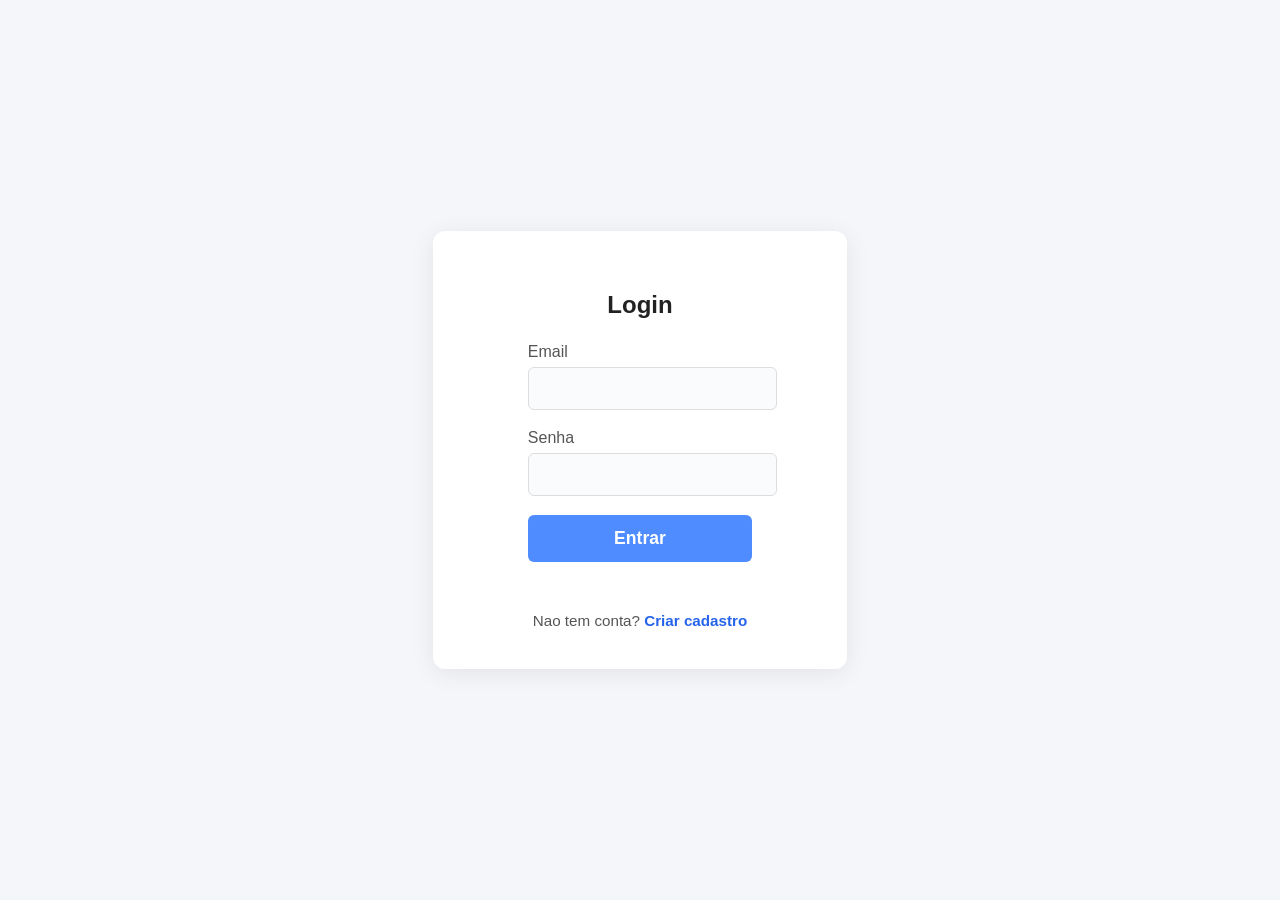
<file: frontend/index.html>
<!DOCTYPE html>
<html lang="pt-br">
<head>
    <meta charset="UTF-8">
    <meta name="viewport" content="width=device-width, initial-scale=1.0">
    <title>Gerenciador de Calorias</title>
    <meta http-equiv="refresh" content="0; url=login.html" />
</head>
<body>
    <p>Redirecionando para a tela de login...</p>
</body>
</html>
</file>
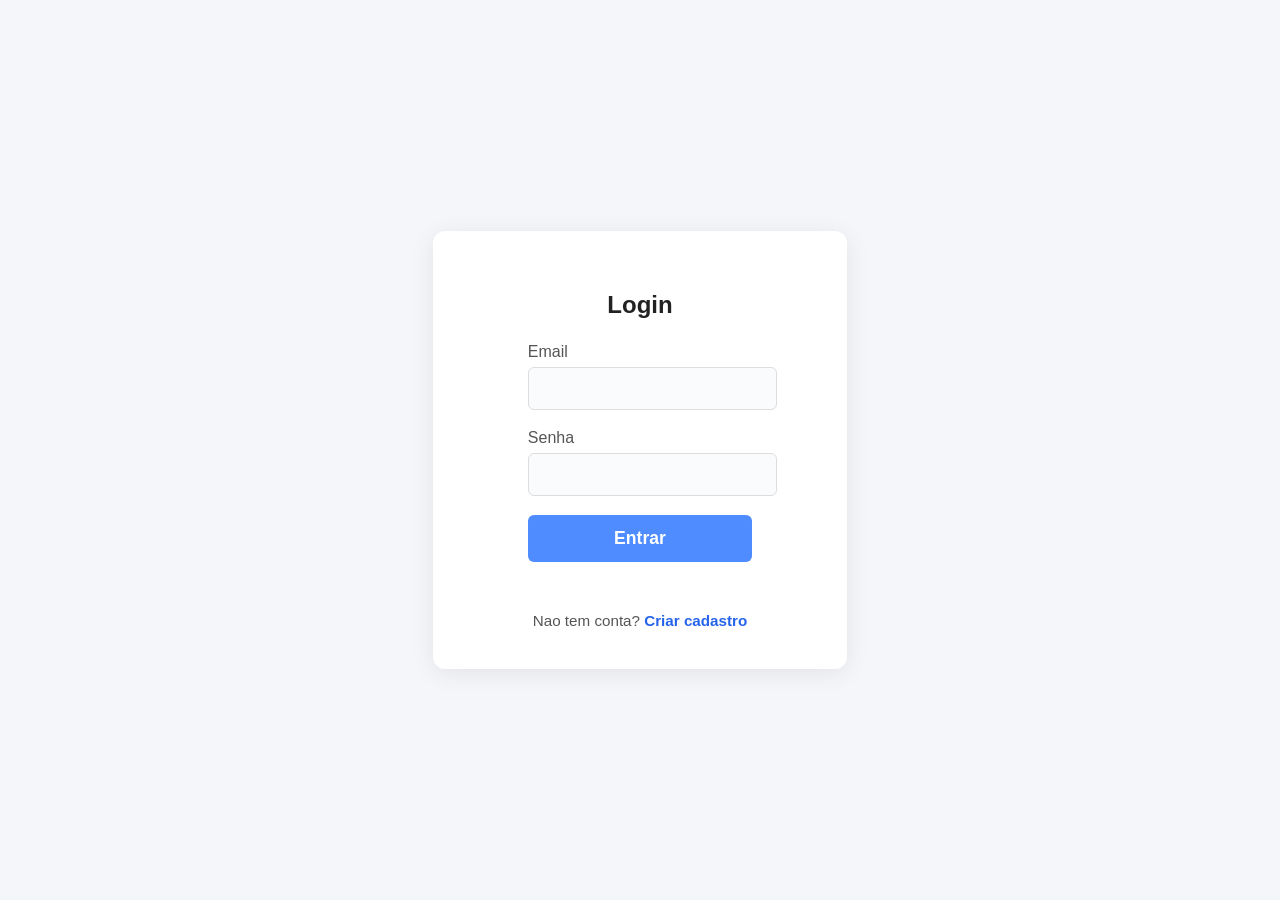
<file: frontend/alimentos.html>
<!DOCTYPE html>
<html lang="pt-br">
<head>
    <meta charset="UTF-8">
    <meta name="viewport" content="width=device-width, initial-scale=1.0">
    <title>Cadastro de Alimentos - Gerenciador de Calorias</title>
    <link rel="stylesheet" href="alimentos.css">
</head>
<body>
    <div class="alimentos-container">
        <div class="header">
            <h1>Cadastrar Alimentos</h1>
            <p class="subtitle">Adicione um ou mais alimentos à sua refeição</p>
        </div>

        <form id="alimentos-form">
            <div id="alimentos-lista">
                <div class="alimento-item" id="alimento-0">
                    <div class="item-number">1</div>
                    <div class="input-group">
                        <label for="alimento-nome-0">Nome do Alimento</label>
                        <input 
                            type="text" 
                            id="alimento-nome-0" 
                            name="alimento-nome" 
                            class="alimento-nome" 
                            placeholder="Ex: Arroz integral" 
                            required
                        >
                    </div>
                    <div class="input-group">
                        <label for="alimento-quantidade-0">Quantidade</label>
                        <input 
                            type="text" 
                            id="alimento-quantidade-0" 
                            name="alimento-quantidade" 
                            class="alimento-quantidade" 
                            placeholder="Ex: 150g, 1 copo" 
                            required
                        >
                    </div>
                    <button type="button" class="btn-remover" aria-label="Remover alimento">×</button>
                </div>
            </div>

            <button type="button" id="btn-adicionar" class="btn-adicionar">+ Adicionar outro alimento</button>

            <div class="form-actions">
                <button type="submit" class="btn-submit">Salvar Refeição</button>
                <button type="button" class="btn-cancel" onclick="history.back()">Cancelar</button>
            </div>
        </form>

        <div id="alimentos-message" class="alimentos-message"></div>
    </div>

    <script src="alimentos.js"></script>
</body>
</html>
</file>
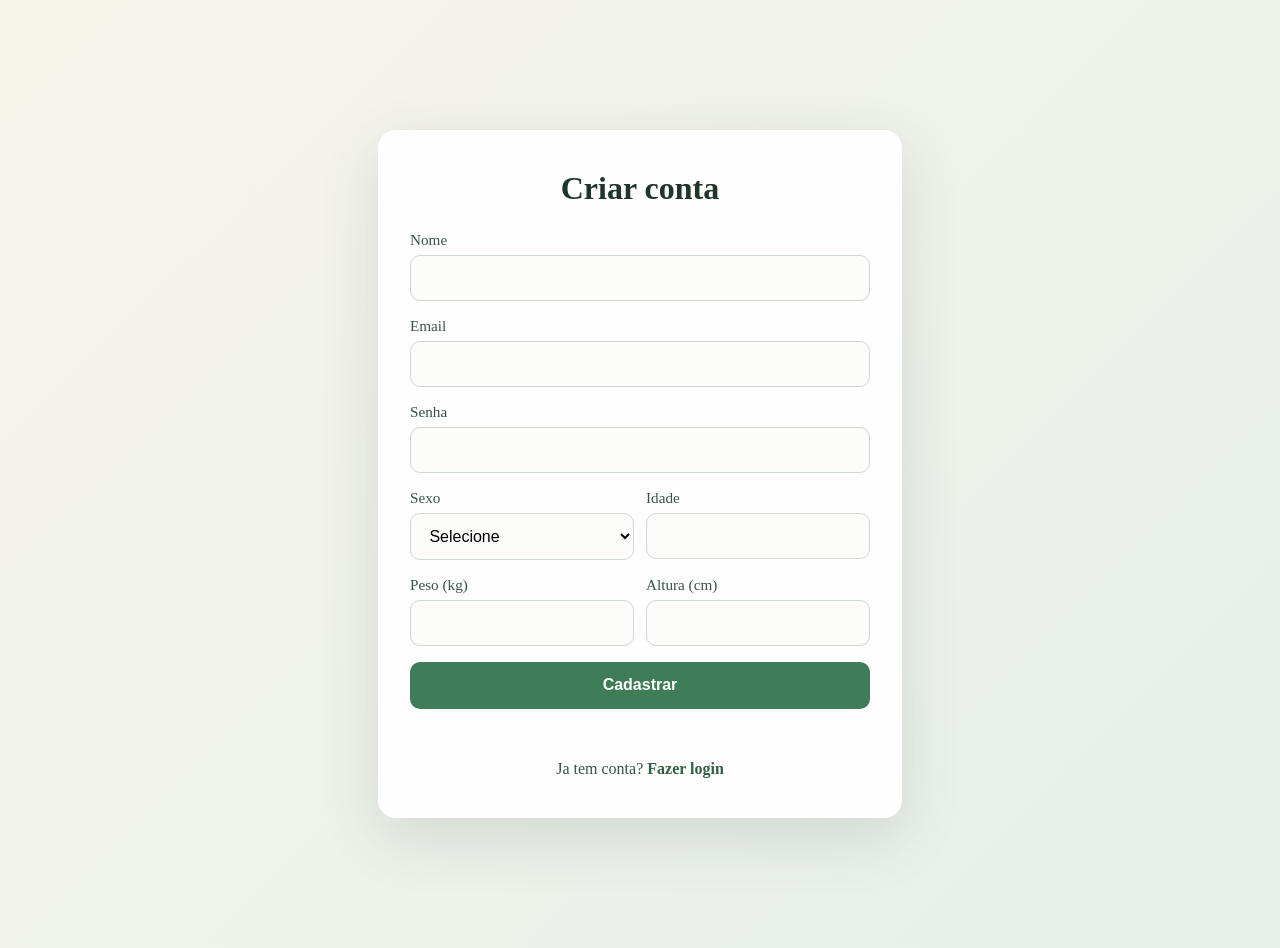
<file: frontend/cadastro.html>
<!DOCTYPE html>
<html lang="pt-br">
<head>
    <meta charset="UTF-8">
    <meta name="viewport" content="width=device-width, initial-scale=1.0">
    <title>Cadastro - Gerenciador de Calorias</title>
    <link rel="stylesheet" href="cadastro.css">
</head>
<body>
    <div class="register-container">
        <h2>Criar conta</h2>
        <form id="cadastro-form">
            <div class="input-group">
                <label for="nome">Nome</label>
                <input type="text" id="nome" name="nome" required>
            </div>
            <div class="input-group">
                <label for="email">Email</label>
                <input type="email" id="email" name="email" required>
            </div>
            <div class="input-group">
                <label for="senha">Senha</label>
                <input type="password" id="senha" name="senha" required>
            </div>
            <div class="input-row">
                <div class="input-group">
                    <label for="sexo">Sexo</label>
                    <select id="sexo" name="sexo" required>
                        <option value="">Selecione</option>
                        <option value="masculino">Masculino</option>
                        <option value="feminino">Feminino</option>
                        <option value="outro">Outro</option>
                    </select>
                </div>
                <div class="input-group">
                    <label for="idade">Idade</label>
                    <input type="number" id="idade" name="idade" min="1" required>
                </div>
            </div>
            <div class="input-row">
                <div class="input-group">
                    <label for="peso">Peso (kg)</label>
                    <input type="number" id="peso" name="peso" min="1" step="0.1" required>
                </div>
                <div class="input-group">
                    <label for="altura">Altura (cm)</label>
                    <input type="number" id="altura" name="altura" min="50" max="250" required>
                </div>
            </div>
            <button type="submit">Cadastrar</button>
        </form>
        <div id="cadastro-message"></div>
        <p class="form-link">Ja tem conta? <a href="login.html">Fazer login</a></p>
    </div>
    <script src="cadastro.js"></script>
</body>
</html>
</file>
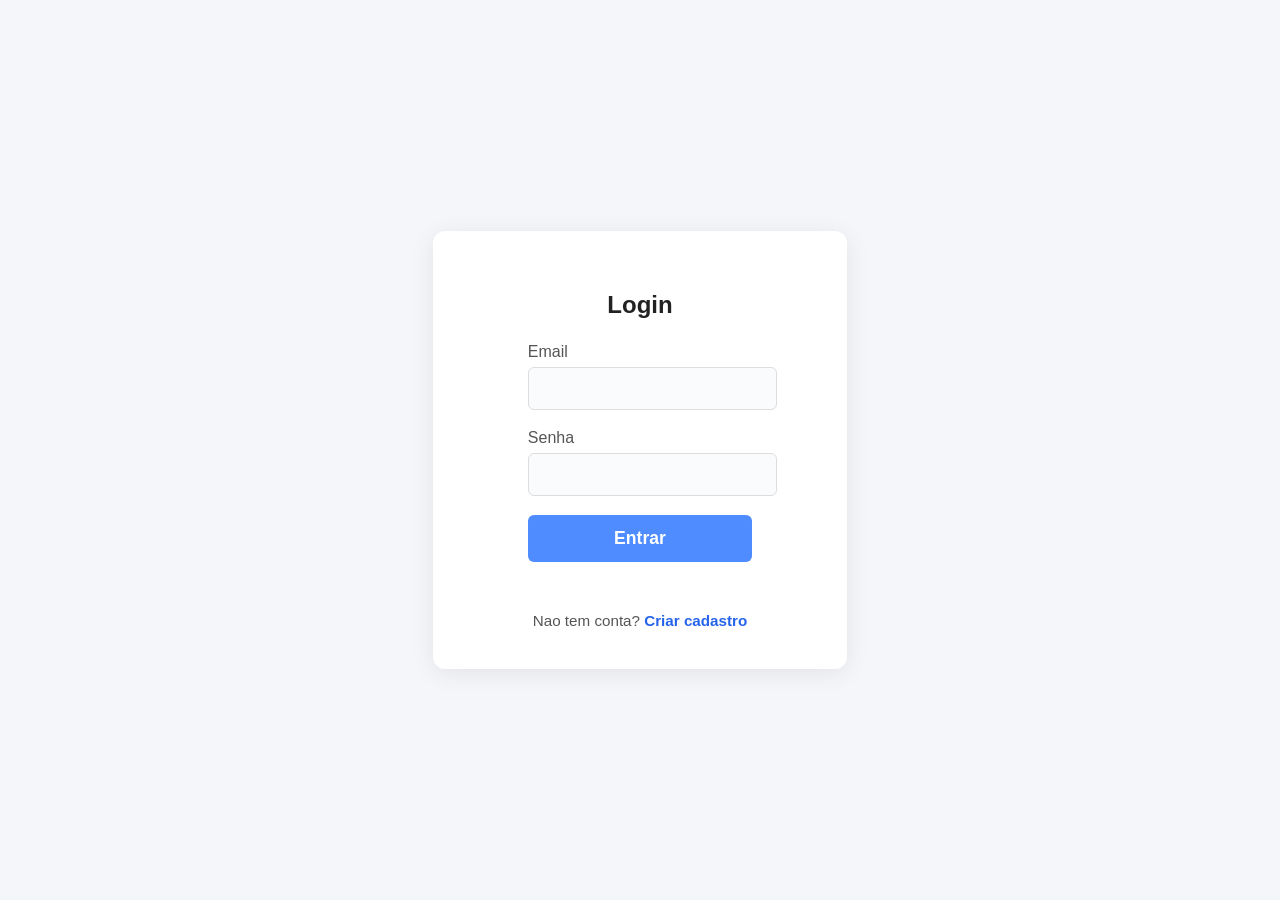
<file: frontend/historico.html>
<!DOCTYPE html>
<html lang="pt-br">
<head>
    <meta charset="UTF-8">
    <meta name="viewport" content="width=device-width, initial-scale=1.0">
    <title>Histórico de Refeições - Gerenciador de Calorias</title>
    <meta name="description" content="Acompanhe o seu histórico de refeições detalhado, filtre por datas e mantenha sua rotina alimentar inteligente sob controle.">
    <link rel="preconnect" href="https://fonts.googleapis.com">
    <link rel="preconnect" href="https://fonts.gstatic.com" crossorigin>
    <link href="https://fonts.googleapis.com/css2?family=Manrope:wght@500;700;800&family=Fraunces:opsz,wght@9..144,700&display=swap" rel="stylesheet">
    <link rel="stylesheet" href="refeicoes.css">
    <link rel="stylesheet" href="historico.css">
</head>
<body>
    <div class="glow glow-left" aria-hidden="true"></div>
    <div class="glow glow-right" aria-hidden="true"></div>

    <main class="screen">
        <section class="hero-card reveal">
            <p class="eyebrow">Acompanhamento contínuo</p>
            <h1 id="welcome-title">Histórico de Refeições</h1>
            <p class="subtitle">Consulte suas refeições anteriores e acompanhe seu progresso.</p>

            <button id="back-button" type="button" class="btn-cancel" onclick="window.location.href='/refeicoes.html'">Voltar para Hoje</button>
            <p id="action-feedback" class="action-feedback" aria-live="polite"></p>
        </section>

        <section class="filter-section reveal">
            <h2>Filtro por Período</h2>
            <form id="filter-form" class="filter-form">
                <div class="date-inputs">
                    <div class="input-group">
                        <label for="data-inicio">Data Inicial</label>
                        <input type="date" id="data-inicio" name="data-inicio" required>
                    </div>
                    <div class="input-group">
                        <label for="data-fim">Data Final</label>
                        <input type="date" id="data-fim" name="data-fim" required>
                    </div>
                </div>
                <button type="submit" id="filter-button" class="filter-btn">Filtrar Histórico</button>
                <button type="button" id="clear-filter-button" class="btn-cancel">Semana Atual</button>
            </form>
        </section>

        <section class="meals-section reveal">
            <h2 id="period-title">Semana Atual</h2>

            <div id="historico-container" class="meals-container historico-container">
                <p id="loading-message" class="loading-message">Carregando histórico...</p>
            </div>
        </section>

    </main>

    <script src="historico.js"></script>
</body>
</html>
</file>
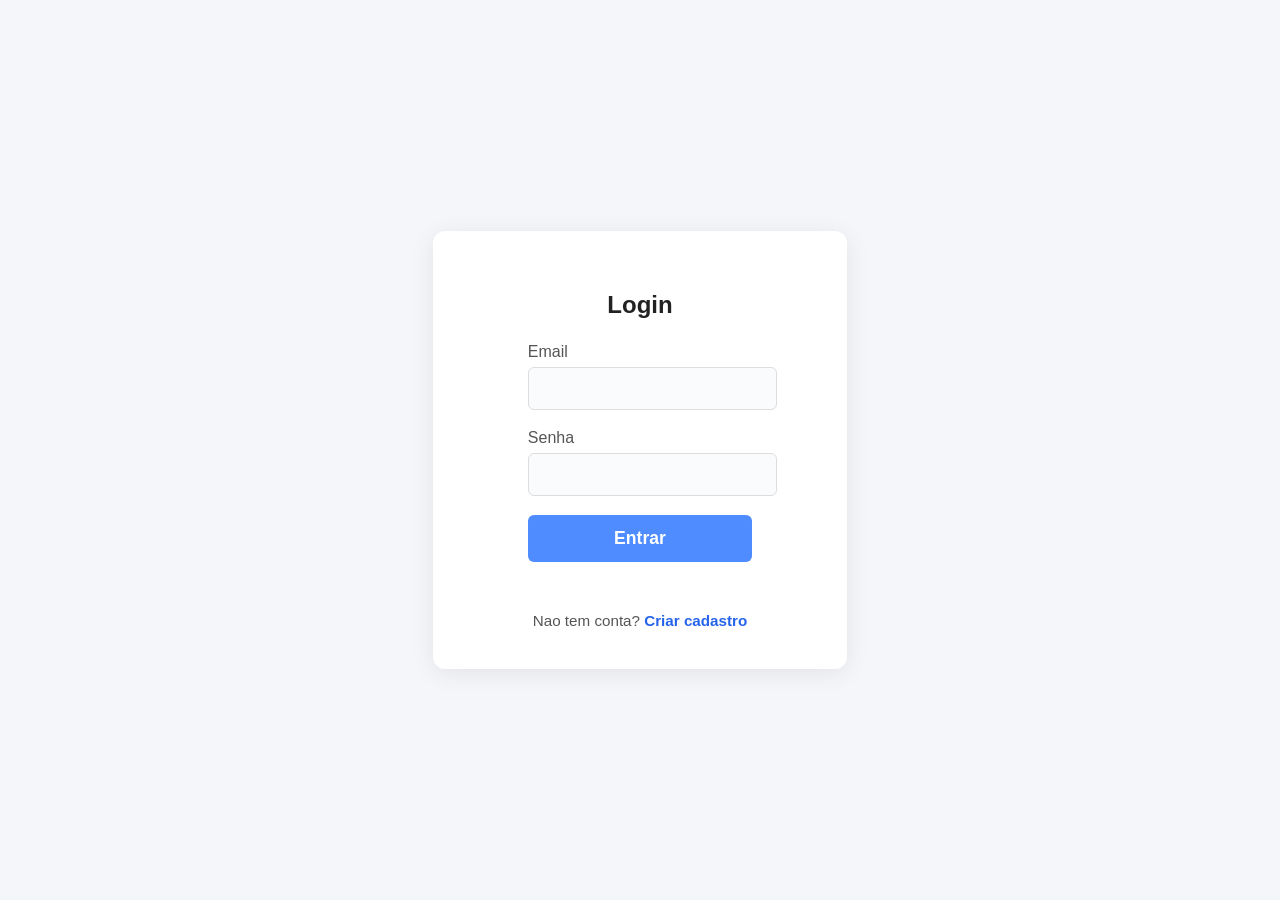
<file: frontend/login.html>
<!DOCTYPE html>
<html lang="pt-br">
<head>
    <meta charset="UTF-8">
    <meta name="viewport" content="width=device-width, initial-scale=1.0">
    <title>Login - Gerenciador de Calorias</title>
    <link rel="stylesheet" href="login.css">
</head>
<body>
    <div class="login-container">
        <h2>Login</h2>
        <form id="login-form">
            <div class="input-group">
                <label for="email">Email</label>
                <input type="email" id="email" name="email" required>
            </div>
            <div class="input-group">
                <label for="senha">Senha</label>
                <input type="password" id="senha" name="senha" required>
            </div>
            <button type="submit">Entrar</button>
        </form>
        <div id="login-message"></div>
        <p class="form-link">Nao tem conta? <a href="cadastro.html">Criar cadastro</a></p>
    </div>
    <script src="login.js"></script>
</body>
</html>
</file>
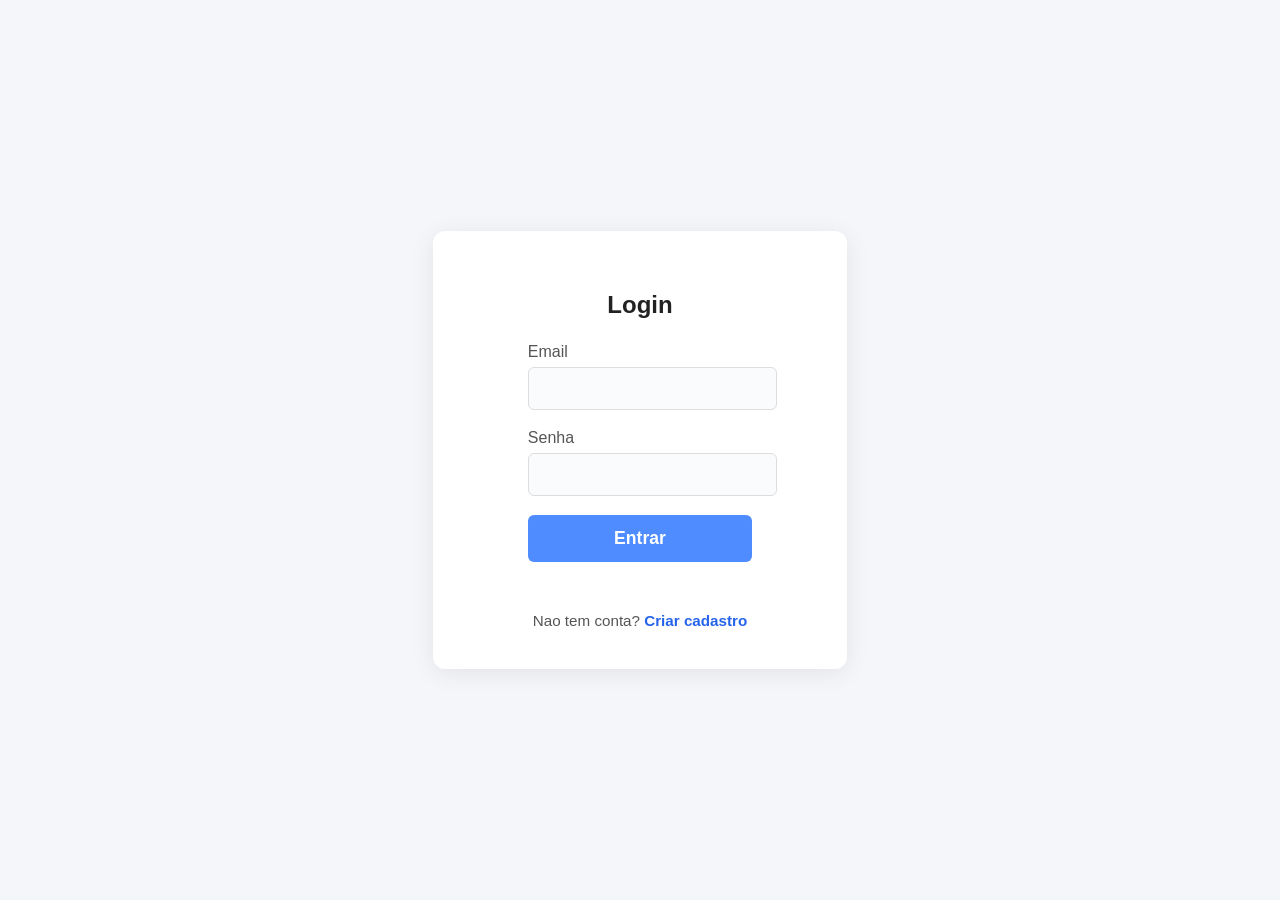
<file: frontend/refeicoes.html>
<!DOCTYPE html>
<html lang="pt-br">
<head>
    <meta charset="UTF-8">
    <meta name="viewport" content="width=device-width, initial-scale=1.0">
    <title>Refeicoes - Gerenciador de Calorias</title>
    <link rel="preconnect" href="https://fonts.googleapis.com">
    <link rel="preconnect" href="https://fonts.gstatic.com" crossorigin>
    <link href="https://fonts.googleapis.com/css2?family=Manrope:wght@500;700;800&family=Fraunces:opsz,wght@9..144,700&display=swap" rel="stylesheet">
    <link rel="stylesheet" href="refeicoes.css">
</head>
<body>
    <div class="glow glow-left" aria-hidden="true"></div>
    <div class="glow glow-right" aria-hidden="true"></div>

    <main class="screen">
        <section class="hero-card reveal">
            <p class="eyebrow">Rotina alimentar inteligente</p>
            <h1 id="welcome-title">Bem vindo!</h1>
            <p class="subtitle">Cadastre uma nova refeicao.</p>

            <button id="new-meal-button" type="button">Cadastrar uma refeicao</button>
            <button id="history-button" type="button" class="goal-btn" onclick="window.location.href='/historico.html'">Ver Histórico</button>
            <button id="weekly-metrics-button" type="button" class="goal-btn" onclick="window.location.href='/semanal.html'">Métricas Semanais</button>
            <button id="goal-button" type="button" class="goal-btn">Definir Meta</button>
            <p id="action-feedback" class="action-feedback" aria-live="polite"></p>
            <button id="logout-button" type="button" class="logout-btn">Log-out</button>
        </section>

        <!-- Dashboard de Meta (visível apenas quando há meta definida) -->
        <section id="goal-section" class="goal-section reveal hidden">
            <div class="goal-header">
                <h2 id="goal-title">🎯 Sua Meta Diária</h2>
                <button id="change-goal-btn" type="button" class="change-goal-btn">Alterar</button>
            </div>
            <div id="goal-dashboard" class="dashboard goal-dashboard">
                <div class="dashboard-card goal-card">
                    <div class="dashboard-label">Meta Calorias</div>
                    <div id="meta-calorias" class="dashboard-value">0</div>
                    <div class="dashboard-unit">kcal</div>
                </div>
                <div class="dashboard-card goal-card">
                    <div class="dashboard-label">Meta Proteina</div>
                    <div id="meta-proteina" class="dashboard-value">0</div>
                    <div class="dashboard-unit">g</div>
                </div>
                <div class="dashboard-card goal-card">
                    <div class="dashboard-label">Meta Carboidrato</div>
                    <div id="meta-carbo" class="dashboard-value">0</div>
                    <div class="dashboard-unit">g</div>
                </div>
                <div class="dashboard-card goal-card">
                    <div class="dashboard-label">Meta Gordura</div>
                    <div id="meta-gordura" class="dashboard-value">0</div>
                    <div class="dashboard-unit">g</div>
                </div>
        </section>

        <section class="meals-section reveal">
            <h2>Refeicoes do Dia</h2>
            
            <div id="dashboard" class="dashboard">
                <div class="dashboard-card">
                    <div class="dashboard-label">Total Calorias</div>
                    <div id="total-calorias" class="dashboard-value">0</div>
                    <div id="saldo-calorias" class="dashboard-saldo"></div>
                    <div class="dashboard-unit">kcal</div>
                </div>
                <div class="dashboard-card">
                    <div class="dashboard-label">Refeicoes</div>
                    <div id="total-refeicoes" class="dashboard-value">0</div>
                    <div class="dashboard-unit">regs</div>
                </div>
                <div class="dashboard-card">
                    <div class="dashboard-label">Proteina</div>
                    <div id="total-proteina" class="dashboard-value">0</div>
                    <div id="saldo-proteina" class="dashboard-saldo"></div>
                    <div class="dashboard-unit">g</div>
                </div>
                <div class="dashboard-card">
                    <div class="dashboard-label">Carboidrato</div>
                    <div id="total-carbo" class="dashboard-value">0</div>
                    <div id="saldo-carbo" class="dashboard-saldo"></div>
                    <div class="dashboard-unit">g</div>
                </div>
                <div class="dashboard-card">
                    <div class="dashboard-label">Gordura</div>
                    <div id="total-gordura" class="dashboard-value">0</div>
                    <div id="saldo-gordura" class="dashboard-saldo"></div>
                    <div class="dashboard-unit">g</div>
                </div>
            </div>
            
            <div id="meals-container" class="meals-container">
                <p id="loading-message" class="loading-message">Carregando refeicoes...</p>
            </div>
        </section>

    </main>

    <!-- Modal Confirmação de Exclusão -->
    <div id="delete-modal" class="modal hidden">
        <div class="modal-content">
            <h2>Excluir refeição</h2>
            <p>Você tem certeza que quer deletar essa refeição?</p>
            <div class="modal-actions">
                <button id="cancel-delete-btn" class="btn-cancel">Não</button>
                <button id="confirm-delete-btn" class="btn-danger">Sim</button>
            </div>
        </div>
    </div>

    <!-- Modal Confirmação de Logout -->
    <div id="logout-modal" class="modal hidden">
        <div class="modal-content modal-content-logout">
            <h2>Sair da conta</h2>
            <p>Você tem certeza que deseja sair?</p>
            <div class="modal-actions">
                <button id="cancel-logout-btn" class="btn-cancel">Não</button>
                <button id="confirm-logout-btn" class="btn-confirm-logout">Sim, sair</button>
            </div>
        </div>
    </div>

    <!-- Modal Seleção de Objetivo -->
    <div id="goal-modal" class="modal hidden">
        <div class="modal-content modal-content-goal">
            <h2>Escolha seu objetivo</h2>
            <p>Selecione uma meta com IA ou defina seus próprios valores.</p>
            <div class="goal-options">
                <button class="goal-option-btn" data-objetivo="emagrecer">
                    <span class="goal-icon">🔥</span>
                    <span class="goal-option-title">Emagrecer</span>
                    <span class="goal-option-desc">Déficit calórico saudável</span>
                </button>
                <button class="goal-option-btn" data-objetivo="ganhar_massa">
                    <span class="goal-icon">💪</span>
                    <span class="goal-option-title">Ganhar Massa</span>
                    <span class="goal-option-desc">Superávit controlado</span>
                </button>
                <button class="goal-option-btn" data-objetivo="manter_peso">
                    <span class="goal-icon">⚖️</span>
                    <span class="goal-option-title">Manter Peso</span>
                    <span class="goal-option-desc">Equilíbrio calórico</span>
                </button>
                <button id="custom-goal-btn" class="goal-option-btn" type="button">
                    <span class="goal-icon">✏️</span>
                    <span class="goal-option-title">Personalizado</span>
                    <span class="goal-option-desc">Defina seus valores</span>
                </button>
            </div>

            <!-- Formulário manual (escondido até clicar em Personalizado) -->
            <div id="custom-goal-form" class="custom-goal-form hidden">
                <div class="custom-inputs">
                    <div class="custom-input-group">
                        <label for="custom-calorias">Calorias (kcal)</label>
                        <input type="number" id="custom-calorias" placeholder="Ex: 2000" min="0" step="1">
                    </div>
                    <div class="custom-input-group">
                        <label for="custom-proteina">Proteína (g)</label>
                        <input type="number" id="custom-proteina" placeholder="Ex: 150" min="0" step="0.1">
                    </div>
                    <div class="custom-input-group">
                        <label for="custom-carbo">Carboidrato (g)</label>
                        <input type="number" id="custom-carbo" placeholder="Ex: 200" min="0" step="0.1">
                    </div>
                    <div class="custom-input-group">
                        <label for="custom-gordura">Gordura (g)</label>
                        <input type="number" id="custom-gordura" placeholder="Ex: 65" min="0" step="0.1">
                    </div>
                </div>
                <button id="save-custom-goal-btn" type="button" class="btn-confirm-logout" style="width: 100%; margin-top: 0.8rem;">Salvar Meta Personalizada</button>
            </div>

            <p id="goal-feedback" class="goal-feedback"></p>
            <button id="cancel-goal-btn" class="btn-cancel" style="margin-top: 0.5rem;">Cancelar</button>
        </div>
    </div>

    <script src="refeicoes.js"></script>
</body>
</html>
</file>
<file: frontend/alimentos.css>
* {
    margin: 0;
    padding: 0;
    box-sizing: border-box;
}

body {
    background: linear-gradient(135deg, #f7f4ea 0%, #e6f0ea 100%);
    font-family: Georgia, "Times New Roman", serif;
    min-height: 100vh;
    padding: 24px;
    display: flex;
    align-items: flex-start;
    justify-content: center;
}

.alimentos-container {
    background: rgba(255, 255, 255, 0.96);
    padding: 2.5rem 2rem;
    border-radius: 18px;
    box-shadow: 0 20px 60px rgba(52, 74, 61, 0.14);
    width: 100%;
    max-width: 600px;
    margin-top: 2rem;
}

.header {
    margin-bottom: 2rem;
    text-align: center;
}

.header h1 {
    color: #1f3529;
    font-size: 2rem;
    margin-bottom: 0.5rem;
}

.header .subtitle {
    color: #385444;
    font-size: 1rem;
}

#alimentos-lista {
    margin-bottom: 1.5rem;
    display: flex;
    flex-direction: column;
    gap: 1.2rem;
}

.alimento-item {
    display: grid;
    grid-template-columns: 30px 1fr 1fr 40px;
    gap: 0.8rem;
    align-items: flex-end;
    padding: 1.2rem;
    background: #f9faf8;
    border: 1px solid #e0e5e1;
    border-radius: 12px;
    transition: all 0.3s ease;
}

.alimento-item:hover {
    background: #f5f7f4;
    border-color: #c5d0c8;
    box-shadow: 0 4px 12px rgba(52, 74, 61, 0.08);
}

.alimento-item:focus-within {
    border-color: #7a9b82;
    background: white;
}

.item-number {
    display: flex;
    align-items: center;
    justify-content: center;
    width: 30px;
    height: 30px;
    background: #7a9b82;
    color: white;
    border-radius: 50%;
    font-weight: bold;
    font-size: 0.9rem;
}

.input-group {
    display: flex;
    flex-direction: column;
}

.input-group label {
    display: block;
    margin-bottom: 0.3rem;
    color: #385444;
    font-size: 0.9rem;
    font-weight: 500;
}

.input-group input {
    padding: 0.7rem 0.8rem;
    border: 1px solid #cfd8d2;
    border-radius: 8px;
    font-size: 0.95rem;
    font-family: "Segoe UI", Tahoma, Geneva, Verdana, sans-serif;
    background: white;
    transition: all 0.3s ease;
}

.input-group input:focus {
    outline: none;
    border-color: #7a9b82;
    background: #fff;
}

.input-group input::placeholder {
    color: #a5b5ac;
}

.btn-remover {
    width: 40px;
    height: 40px;
    padding: 0;
    background: #e8c6c6;
    border: 1px solid #d9a9a9;
    border-radius: 50%;
    font-size: 1.5rem;
    color: #8b4545;
    cursor: pointer;
    transition: all 0.3s ease;
    display: flex;
    align-items: center;
    justify-content: center;
}

.btn-remover:hover {
    background: #d9a9a9;
    color: #fff;
}

.btn-remover:active {
    transform: scale(0.95);
}

.btn-adicionar {
    width: 100%;
    padding: 0.9rem;
    background: #7a9b82;
    color: white;
    border: none;
    border-radius: 8px;
    font-size: 0.95rem;
    font-weight: 500;
    cursor: pointer;
    transition: all 0.3s ease;
    margin-bottom: 1.5rem;
}

.btn-adicionar:hover {
    background: #6a8b72;
    transform: translateY(-2px);
}

.btn-adicionar:active {
    transform: translateY(0);
}

.form-actions {
    display: flex;
    gap: 0.8rem;
    justify-content: center;
}

.btn-submit,
.btn-cancel {
    padding: 0.85rem 1.5rem;
    border: none;
    border-radius: 8px;
    font-size: 1rem;
    font-weight: 600;
    cursor: pointer;
    transition: all 0.3s ease;
    flex: 1;
}

.btn-submit {
    background: #7a9b82;
    color: white;
}

.btn-submit:hover {
    background: #6a8b72;
    transform: translateY(-2px);
    box-shadow: 0 8px 16px rgba(122, 155, 130, 0.3);
}

.btn-submit:active {
    transform: translateY(0);
}

.btn-cancel {
    background: #e0e5e1;
    color: #385444;
    border: 1px solid #cfd8d2;
}

.btn-cancel:hover {
    background: #d0d5d1;
    border-color: #b5c0b8;
}

.btn-cancel:active {
    transform: scale(0.98);
}

.alimentos-message {
    margin-top: 1.2rem;
    padding: 0.9rem;
    border-radius: 8px;
    text-align: center;
    min-height: 1.5rem;
    font-size: 0.95rem;
    display: none;
}

.alimentos-message.success {
    display: block;
    background: #d4edda;
    color: #155724;
    border: 1px solid #c3e6cb;
}

.alimentos-message.error {
    display: block;
    background: #f8d7da;
    color: #721c24;
    border: 1px solid #f5c6cb;
}

.alimentos-message.info {
    display: block;
    background: #d1ecf1;
    color: #0c5460;
    border: 1px solid #bee5eb;
}

/* Responsive */
@media (max-width: 600px) {
    .alimentos-container {
        padding: 1.5rem 1rem;
    }

    .header h1 {
        font-size: 1.5rem;
    }

    .alimento-item {
        grid-template-columns: 1fr;
        gap: 0.6rem;
    }

    .item-number {
        grid-column: 1;
        grid-row: 1;
        position: absolute;
        margin-left: -35px;
    }

    .alimento-item {
        grid-template-columns: 1fr 1fr;
    }

    .btn-remover {
        grid-column: 2;
        grid-row: 1 / 3;
    }

    .form-actions {
        flex-direction: column;
    }

    .btn-submit,
    .btn-cancel {
        width: 100%;
    }
}
</file>
<file: frontend/cadastro.css>
body {
    background: linear-gradient(135deg, #f7f4ea 0%, #e6f0ea 100%);
    font-family: Georgia, "Times New Roman", serif;
    margin: 0;
    padding: 24px;
    display: flex;
    align-items: center;
    justify-content: center;
    min-height: 100vh;
}

.register-container {
    background: rgba(255, 255, 255, 0.96);
    padding: 2.5rem 2rem;
    border-radius: 18px;
    box-shadow: 0 20px 60px rgba(52, 74, 61, 0.14);
    width: 100%;
    max-width: 460px;
}

.register-container h2 {
    margin: 0 0 1.5rem;
    color: #1f3529;
    font-size: 2rem;
    text-align: center;
}

.input-group {
    width: 100%;
    margin-bottom: 1rem;
}

.input-row {
    display: flex;
    gap: 12px;
}

.input-group label {
    display: block;
    margin-bottom: 0.4rem;
    color: #385444;
    font-size: 0.95rem;
}

.input-group input,
.input-group select {
    width: 100%;
    box-sizing: border-box;
    padding: 0.8rem 0.9rem;
    border: 1px solid #cfd8d2;
    border-radius: 10px;
    font-size: 1rem;
    background: #fcfdfb;
}

.input-group input:focus,
.input-group select:focus {
    border-color: #3f7d58;
    outline: none;
    box-shadow: 0 0 0 3px rgba(63, 125, 88, 0.15);
}

button[type="submit"] {
    width: 100%;
    padding: 0.9rem;
    background: #3f7d58;
    color: #fff;
    border: none;
    border-radius: 10px;
    font-size: 1rem;
    font-weight: 700;
    cursor: pointer;
}

button[type="submit"]:hover {
    background: #2f6044;
}

#cadastro-message {
    min-height: 1.2rem;
    margin-top: 1rem;
    text-align: center;
    color: #b23b3b;
}

.form-link {
    margin: 1rem 0 0;
    text-align: center;
    color: #385444;
}

.form-link a {
    color: #2f6044;
    font-weight: 700;
    text-decoration: none;
}

.form-link a:hover {
    text-decoration: underline;
}

@media (max-width: 520px) {
    body {
        padding: 16px;
    }

    .register-container {
        padding: 2rem 1.25rem;
    }

    .input-row {
        flex-direction: column;
        gap: 0;
    }
}
</file>
<file: frontend/refeicoes.css>
:root {
    --bg-top: #f7fbf5;
    --bg-bottom: #eaf4ee;
    --surface: rgba(255, 255, 255, 0.84);
    --surface-border: rgba(255, 255, 255, 0.65);
    --text-main: #173229;
    --text-muted: #4e685f;
    --cta: #0f766e;
    --cta-hover: #0a5a54;
    --focus: #f59e0b;
    --shadow-soft: 0 22px 44px rgba(15, 68, 57, 0.12);
}

* {
    box-sizing: border-box;
}

body {
    margin: 0;
    min-height: 100vh;
    padding: 1.4rem;
    position: relative;
    overflow-x: hidden;
    background: linear-gradient(155deg, var(--bg-top) 0%, var(--bg-bottom) 70%);
    font-family: 'Manrope', 'Segoe UI', sans-serif;
    color: var(--text-main);
}

.glow {
    position: fixed;
    width: 360px;
    height: 360px;
    border-radius: 999px;
    filter: blur(2px);
    z-index: 0;
    opacity: 0.45;
    pointer-events: none;
}

.glow-left {
    top: -80px;
    left: -120px;
    background: radial-gradient(circle, rgba(134, 239, 172, 0.45) 0%, rgba(134, 239, 172, 0) 70%);
}

.glow-right {
    right: -120px;
    bottom: -100px;
    background: radial-gradient(circle, rgba(245, 158, 11, 0.36) 0%, rgba(245, 158, 11, 0) 72%);
}

.screen {
    width: min(980px, 100%);
    margin: 0 auto;
    min-height: calc(100vh - 2.8rem);
    display: grid;
    align-content: center;
    gap: 1rem;
    position: relative;
    z-index: 1;
}

.hero-card {
    border-radius: 22px;
    padding: 1.8rem;
    background: var(--surface);
    border: 1px solid var(--surface-border);
    box-shadow: var(--shadow-soft);
    backdrop-filter: blur(6px);
}

.eyebrow {
    margin: 0 0 0.7rem;
    color: #2c695d;
    letter-spacing: 0.05em;
    text-transform: uppercase;
    font-weight: 700;
    font-size: 0.77rem;
}

.logout-btn {
    width: 100%;
    border: 1px solid var(--cta);
    border-radius: 12px;
    padding: 0.75rem 1.1rem;
    background: transparent;
    color: var(--cta);
    font-family: 'Manrope', 'Segoe UI', sans-serif;
    font-size: 0.95rem;
    font-weight: 700;
    letter-spacing: 0.01em;
    cursor: pointer;
    transition: transform 0.2s ease, box-shadow 0.2s ease, background 0.2s ease, color 0.2s ease;
    margin-top: 0.5rem;
}

.logout-btn:hover {
    transform: translateY(-1px);
    background: var(--cta);
    color: #fff;
    box-shadow: 0 10px 20px rgba(15, 118, 110, 0.25);
}

.logout-btn:focus-visible {
    outline: 3px solid var(--focus);
    outline-offset: 3px;
}

#welcome-title {
    margin: 0;
    font-family: 'Fraunces', 'Times New Roman', serif;
    font-size: clamp(1.95rem, 4.2vw, 2.6rem);
    line-height: 1.12;
}

.subtitle {
    margin: 0.65rem 0 1.35rem;
    color: var(--text-muted);
    font-size: clamp(1rem, 2.2vw, 1.12rem);
}

#new-meal-button {
    width: 100%;
    border: none;
    border-radius: 12px;
    padding: 0.95rem 1.1rem;
    background: linear-gradient(120deg, #0f766e 0%, #198876 100%);
    color: #fff;
    font-size: 1.02rem;
    font-weight: 800;
    letter-spacing: 0.01em;
    cursor: pointer;
    transition: transform 0.2s ease, box-shadow 0.2s ease, background 0.2s ease;
}

#new-meal-button:hover {
    transform: translateY(-1px);
    background: linear-gradient(120deg, var(--cta-hover) 0%, #0f766e 100%);
    box-shadow: 0 10px 20px rgba(15, 118, 110, 0.25);
}

#new-meal-button:focus-visible {
    outline: 3px solid var(--focus);
    outline-offset: 3px;
}

.action-feedback {
    margin: 0.85rem 0 0;
    min-height: 1.2rem;
    color: #2f6d62;
    font-size: 0.92rem;
    font-weight: 600;
}

.support-grid {
    display: grid;
    grid-template-columns: repeat(3, minmax(0, 1fr));
    gap: 0.8rem;
}

.support-card {
    border-radius: 16px;
    padding: 1rem;
    background: rgba(255, 255, 255, 0.72);
    border: 1px solid rgba(255, 255, 255, 0.8);
    box-shadow: 0 10px 20px rgba(32, 76, 65, 0.08);
}

.support-card h2 {
    margin: 0 0 0.45rem;
    font-size: 1rem;
    font-weight: 800;
}

.support-card p {
    margin: 0;
    color: var(--text-muted);
    font-size: 0.92rem;
    line-height: 1.45;
}

.reveal {
    opacity: 0;
    transform: translateY(16px);
    animation: reveal-up 0.65s ease forwards;
}

.delay-1 {
    animation-delay: 0.16s;
}

.delay-2 {
    animation-delay: 0.28s;
}

.delay-3 {
    animation-delay: 0.4s;
}

@keyframes reveal-up {
    to {
        opacity: 1;
        transform: translateY(0);
    }
}

/* Secao de Refeicoes */
.meals-section {
    border-radius: 22px;
    padding: 1.8rem;
    background: var(--surface);
    border: 1px solid var(--surface-border);
    box-shadow: var(--shadow-soft);
    backdrop-filter: blur(6px);
    margin-bottom: 1.5rem;
}

.meals-section h2 {
    margin: 0 0 1.2rem;
    font-family: 'Fraunces', 'Times New Roman', serif;
    font-size: 1.8rem;
    color: var(--text-main);
}

.meals-container {
    display: grid;
    grid-template-columns: repeat(auto-fit, minmax(300px, 1fr));
    gap: 1rem;
}

.meal-card {
    border-radius: 16px;
    padding: 1.2rem;
    background: linear-gradient(135deg, rgba(255, 255, 255, 0.9) 0%, rgba(240, 253, 250, 0.8) 100%);
    border: 1px solid rgba(15, 118, 110, 0.15);
    box-shadow: 0 8px 16px rgba(15, 118, 110, 0.08);
    transition: transform 0.3s ease, box-shadow 0.3s ease;
}

.meal-card:hover {
    transform: translateY(-4px);
    box-shadow: 0 12px 24px rgba(15, 118, 110, 0.15);
}

.meal-header {
    display: flex;
    justify-content: space-between;
    align-items: flex-start;
    margin-bottom: 1rem;
    padding-bottom: 0.8rem;
    border-bottom: 1px solid rgba(15, 118, 110, 0.1);
}

.meal-info {
    flex: 1;
}

.meal-type {
    margin: 0 0 0.3rem;
    font-size: 1.1rem;
    font-weight: 800;
    color: var(--text-main);
}

.meal-time {
    margin: 0;
    font-size: 0.9rem;
    color: var(--text-muted);
}

.meal-calories {
    font-size: 1.3rem;
    font-weight: 800;
    color: #f59e0b;
    text-align: right;
}

.meal-macros {
    display: flex;
    gap: 0.8rem;
    flex-wrap: wrap;
}

.macro {
    display: inline-flex;
    align-items: center;
    gap: 0.4rem;
    padding: 0.5rem 0.8rem;
    background: rgba(15, 118, 110, 0.08);
    border-radius: 8px;
    font-size: 0.85rem;
    font-weight: 600;
    color: var(--text-main);
}

.empty-state {
    text-align: center;
    padding: 2rem;
    color: var(--text-muted);
    font-size: 1rem;
}

.loading-message {
    text-align: center;
    padding: 1rem;
    color: var(--text-muted);
    font-size: 0.95rem;
}

/* Dashboard */
.dashboard {
    display: grid;
    grid-template-columns: repeat(auto-fit, minmax(140px, 1fr));
    gap: 1rem;
    margin-bottom: 1.5rem;
    padding: 1.2rem;
    background: linear-gradient(135deg, rgba(15, 118, 110, 0.05) 0%, rgba(245, 158, 11, 0.05) 100%);
    border-radius: 16px;
    border: 1px solid rgba(15, 118, 110, 0.1);
}

.dashboard-card {
    display: flex;
    flex-direction: column;
    align-items: center;
    justify-content: center;
    padding: 1rem;
    background: white;
    border-radius: 12px;
    border: 1px solid rgba(15, 118, 110, 0.12);
    box-shadow: 0 4px 12px rgba(15, 118, 110, 0.06);
    transition: transform 0.3s ease, box-shadow 0.3s ease;
}

.dashboard-card:hover {
    transform: translateY(-2px);
    box-shadow: 0 8px 16px rgba(15, 118, 110, 0.12);
}

.dashboard-label {
    font-size: 0.8rem;
    font-weight: 700;
    text-transform: uppercase;
    letter-spacing: 0.05em;
    color: var(--text-muted);
    margin-bottom: 0.4rem;
}

.dashboard-value {
    font-size: 1.8rem;
    font-weight: 800;
    color: var(--cta);
    line-height: 1;
    margin-bottom: 0.3rem;
}

.dashboard-unit {
    font-size: 0.75rem;
    font-weight: 600;
    color: var(--text-muted);
    text-transform: uppercase;
    letter-spacing: 0.03em;
}

@media (max-width: 820px) {
    .screen {
        min-height: auto;
        padding: 1.2rem 0;
    }

    .support-grid {
        grid-template-columns: 1fr;
    }

    .hero-card {
        padding: 1.4rem;
    }

    .meals-container {
        grid-template-columns: 1fr;
    }

    .meals-section {
        padding: 1.2rem;
    }

    .dashboard {
        grid-template-columns: repeat(auto-fit, minmax(100px, 1fr));
        gap: 0.8rem;
        padding: 1rem;
    }

    .dashboard-value {
        font-size: 1.4rem;
    }

    .dashboard-label {
        font-size: 0.75rem;
    }
}

/* Modal e Botão de Excluir */
.hidden {
    display: none !important;
}

.modal {
    position: fixed;
    top: 0;
    left: 0;
    width: 100vw;
    height: 100vh;
    background: rgba(15, 68, 57, 0.4);
    backdrop-filter: blur(8px);
    display: flex;
    align-items: center;
    justify-content: center;
    z-index: 1000;
    opacity: 1;
    transition: opacity 0.3s ease;
}

.modal-content {
    background: var(--surface);
    border-radius: 20px;
    padding: 2rem;
    width: min(90%, 400px);
    border: 1px solid var(--surface-border);
    box-shadow: 0 24px 48px rgba(15, 68, 57, 0.2);
    text-align: center;
    transform: translateY(0);
    animation: modal-up 0.4s cubic-bezier(0.175, 0.885, 0.32, 1.275);
}

@keyframes modal-up {
    0% {
        opacity: 0;
        transform: translateY(30px) scale(0.95);
    }

    100% {
        opacity: 1;
        transform: translateY(0) scale(1);
    }
}

.modal-content h2 {
    margin: 0 0 1rem;
    color: #b91c1c;
    font-size: 1.5rem;
    font-family: 'Fraunces', serif;
}

.modal-content p {
    color: var(--text-muted);
    margin-bottom: 1.8rem;
    font-size: 1.05rem;
}

.modal-actions {
    display: flex;
    gap: 1rem;
    justify-content: center;
}

.btn-cancel {
    padding: 0.8rem 1.5rem;
    border: 1px solid rgba(15, 118, 110, 0.2);
    background: transparent;
    border-radius: 10px;
    color: var(--text-main);
    font-weight: 700;
    cursor: pointer;
    transition: all 0.2s ease;
}

.btn-cancel:hover {
    background: rgba(15, 118, 110, 0.05);
}

.btn-danger {
    padding: 0.8rem 1.5rem;
    border: none;
    background: #ef4444;
    color: white;
    border-radius: 10px;
    font-weight: 700;
    cursor: pointer;
    box-shadow: 0 4px 12px rgba(239, 68, 68, 0.3);
    transition: all 0.2s ease;
}

.btn-danger:hover {
    background: #dc2626;
    transform: translateY(-2px);
    box-shadow: 0 6px 16px rgba(239, 68, 68, 0.4);
}

.delete-meal-btn {
    background: transparent;
    border: none;
    color: #ef4444;
    font-size: 1.1rem;
    cursor: pointer;
    padding: 0.4rem;
    border-radius: 8px;
    display: flex;
    align-items: center;
    justify-content: center;
    transition: background 0.2s ease, transform 0.2s ease;
    margin-left: 0.5rem;
}

.delete-meal-btn:hover {
    background: rgba(239, 68, 68, 0.1);
    transform: scale(1.1);
}
/* Modal Logout */
.modal-content-logout h2 {
    color: var(--cta);
}

.btn-confirm-logout {
    padding: 0.8rem 1.5rem;
    border: none;
    background: linear-gradient(120deg, #0f766e 0%, #198876 100%);
    color: white;
    border-radius: 10px;
    font-weight: 700;
    cursor: pointer;
    box-shadow: 0 4px 12px rgba(15, 118, 110, 0.3);
    transition: all 0.2s ease;
}

.btn-confirm-logout:hover {
    background: linear-gradient(120deg, #0a5a54 0%, #0f766e 100%);
    transform: translateY(-2px);
    box-shadow: 0 6px 16px rgba(15, 118, 110, 0.4);
}


/* Botao Definir Meta */
.goal-btn {
    width: 100%;
    border: 1px solid var(--cta);
    border-radius: 12px;
    padding: 0.75rem 1.1rem;
    background: transparent;
    color: var(--cta);
    font-family: 'Manrope', 'Segoe UI', sans-serif;
    font-size: 0.95rem;
    font-weight: 700;
    letter-spacing: 0.01em;
    cursor: pointer;
    transition: transform 0.2s ease, box-shadow 0.2s ease, background 0.2s ease, color 0.2s ease;
    margin-top: 0.5rem;
}

.goal-btn:hover {
    transform: translateY(-1px);
    background: var(--cta);
    color: #fff;
    box-shadow: 0 10px 20px rgba(15, 118, 110, 0.25);
}

.goal-btn:focus-visible {
    outline: 3px solid var(--focus);
    outline-offset: 3px;
}

/* Secao Dashboard de Meta */
.goal-section {
    border-radius: 22px;
    padding: 1.8rem;
    background: linear-gradient(135deg, rgba(15, 118, 110, 0.06) 0%, rgba(245, 158, 11, 0.04) 100%);
    border: 1px solid rgba(15, 118, 110, 0.15);
    box-shadow: var(--shadow-soft);
    backdrop-filter: blur(6px);
}

.goal-header {
    display: flex;
    justify-content: space-between;
    align-items: center;
    margin-bottom: 1.2rem;
}

.goal-header h2 {
    margin: 0;
    font-family: 'Fraunces', 'Times New Roman', serif;
    font-size: 1.5rem;
    color: var(--cta);
}

.change-goal-btn {
    background: transparent;
    border: 1px solid var(--cta);
    color: var(--cta);
    padding: 0.3rem 0.7rem;
    border-radius: 8px;
    font-size: 0.78rem;
    font-weight: 700;
    cursor: pointer;
    transition: all 0.2s ease;
}

.change-goal-btn:hover {
    background: var(--cta);
    color: #fff;
}

.goal-dashboard {
    background: transparent;
    border: none;
    padding: 0;
}

.goal-card {
    background: rgba(255, 255, 255, 0.85);
    border: 1px solid rgba(15, 118, 110, 0.18);
}

.goal-card .dashboard-value {
    color: var(--cta);
}

/* Modal de Selecao de Objetivo */
.modal-content-goal {
    width: min(90%, 500px);
}

.modal-content-goal h2 {
    color: var(--cta);
}

.goal-options {
    display: flex;
    gap: 0.8rem;
    margin-bottom: 1rem;
}

.goal-option-btn {
    flex: 1;
    display: flex;
    flex-direction: column;
    align-items: center;
    gap: 0.3rem;
    padding: 1.2rem 0.5rem;
    background: rgba(255, 255, 255, 0.9);
    border: 2px solid rgba(15, 118, 110, 0.12);
    border-radius: 14px;
    cursor: pointer;
    transition: all 0.25s ease;
}

.goal-option-btn:hover {
    border-color: var(--cta);
    transform: translateY(-3px);
    box-shadow: 0 8px 20px rgba(15, 118, 110, 0.15);
}

.goal-option-btn:disabled {
    opacity: 0.5;
    cursor: not-allowed;
    transform: none;
}

.goal-icon {
    font-size: 2rem;
}

.goal-option-title {
    font-size: 0.9rem;
    font-weight: 800;
    color: var(--text-main);
}

.goal-option-desc {
    font-size: 0.72rem;
    color: var(--text-muted);
    text-align: center;
}

.goal-feedback {
    margin: 0;
    min-height: 1.2rem;
    font-size: 0.9rem;
    font-weight: 600;
    color: var(--cta);
    text-align: center;
}

/* Saldo no Dashboard (meta vs consumido) */
.dashboard-saldo {
    font-size: 0.75rem;
    font-weight: 700;
    min-height: 1rem;
    margin-top: 0.15rem;
}

.saldo-positivo {
    color: #16a34a;
}

.saldo-negativo {
    color: #ef4444;
}

.saldo-neutro {
    color: var(--text-muted);
}

@media (max-width: 820px) {
    .goal-options {
        flex-direction: column;
    }

    .goal-section {
        padding: 1.2rem;
    }

    .goal-header h2 {
        font-size: 1.25rem;
    }
}


/* Formulario Personalizado de Meta */
.custom-goal-form {
    margin-top: 1rem;
    padding: 1.2rem;
    background: rgba(15, 118, 110, 0.04);
    border-radius: 14px;
    border: 1px solid rgba(15, 118, 110, 0.1);
    animation: reveal-up 0.35s ease forwards;
}

.custom-inputs {
    display: grid;
    grid-template-columns: 1fr 1fr;
    gap: 0.8rem;
}

.custom-input-group {
    display: flex;
    flex-direction: column;
    gap: 0.3rem;
}

.custom-input-group label {
    font-size: 0.78rem;
    font-weight: 700;
    color: var(--text-muted);
    text-transform: uppercase;
    letter-spacing: 0.03em;
}

.custom-input-group input {
    padding: 0.65rem 0.8rem;
    border: 1px solid rgba(15, 118, 110, 0.2);
    border-radius: 10px;
    font-family: 'Manrope', sans-serif;
    font-size: 0.95rem;
    font-weight: 600;
    color: var(--text-main);
    background: white;
    transition: border-color 0.2s ease, box-shadow 0.2s ease;
    outline: none;
}

.custom-input-group input:focus {
    border-color: var(--cta);
    box-shadow: 0 0 0 3px rgba(15, 118, 110, 0.1);
}

.custom-input-group input::placeholder {
    color: #aab8b3;
    font-weight: 500;
}

@media (max-width: 820px) {
    .custom-inputs {
        grid-template-columns: 1fr;
    }
}


/* Centralizacao do modal de metas */
.modal-content-goal {
    display: flex;
    flex-direction: column;
    align-items: center;
}

.modal-content-goal .goal-options {
    justify-content: center;
    width: 100%;
}

.modal-content-goal .custom-goal-form {
    width: 100%;
}

.modal-content-goal .btn-cancel {
    align-self: center;
}

.modal-content-goal .goal-feedback {
    width: 100%;
}
</file>
<file: frontend/historico.css>
/* Estilos específicos para a tela de histórico */
.filter-section {
    margin-top: 2rem;
    background: var(--surface);
    border: 1px solid var(--border);
    border-radius: 1.5rem;
    padding: 2rem;
    box-shadow: 0 4px 20px rgba(0, 0, 0, 0.2);
    transition: transform 0.3s ease, box-shadow 0.3s ease;
}

.filter-section:hover {
    transform: translateY(-2px);
    box-shadow: 0 8px 30px rgba(0, 0, 0, 0.3);
}

.filter-section h2 {
    font-size: 1.5rem;
    margin-bottom: 1.5rem;
    color: var(--text-primary);
}

.filter-form {
    display: flex;
    flex-direction: column;
    gap: 1.5rem;
}

.date-inputs {
    display: flex;
    gap: 1rem;
    flex-wrap: wrap;
}

.input-group {
    flex: 1;
    min-width: 200px;
    display: flex;
    flex-direction: column;
    gap: 0.5rem;
}

.input-group label {
    font-size: 0.9rem;
    color: var(--text-secondary);
    font-weight: 500;
}

.input-group input[type="date"] {
    padding: 1rem 1.2rem;
    background-color: rgba(255, 255, 255, 0.05);
    border: 1px solid var(--border);
    border-radius: 1rem;
    color: var(--text-primary);
    font-family: 'Manrope', sans-serif;
    font-size: 1rem;
    transition: all 0.3s ease;
}

.input-group input[type="date"]:focus {
    outline: none;
    border-color: var(--primary);
    box-shadow: 0 0 0 3px rgba(184, 255, 102, 0.1);
    background-color: rgba(255, 255, 255, 0.1);
}

/* Remover ícone padrão de calendário em alguns navegadores para melhor customização ou deixar nativo. */
::-webkit-calendar-picker-indicator {
    filter: invert(1);
    cursor: pointer;
    opacity: 0.7;
    transition: opacity 0.3s ease;
}

::-webkit-calendar-picker-indicator:hover {
    opacity: 1;
}

.filter-btn {
    background: linear-gradient(120deg, var(--cta) 0%, #198876 100%);
    color: white;
    border: 2px solid #145d57;
    padding: 0.8rem 1.5rem;
    border-radius: 10px;
    font-weight: 700;
    font-size: 1rem;
    cursor: pointer;
    box-shadow: 0 6px 16px rgba(15, 118, 110, 0.25);
    transition: all 0.3s ease;
    width: 100%;
}

.filter-btn:hover {
    background: linear-gradient(120deg, var(--cta-hover) 0%, var(--cta) 100%);
    border-color: #0a403a;
    transform: translateY(-3px);
    box-shadow: 0 10px 24px rgba(15, 118, 110, 0.4);
}

.filter-btn:active {
    transform: translateY(0);
    box-shadow: 0 4px 12px rgba(15, 118, 110, 0.2);
}

@media (min-width: 768px) {
    .filter-form {
        flex-direction: row;
        align-items: flex-end;
    }
    .filter-btn {
        width: auto;
    }
    .btn-cancel {
        width: auto;
    }
}

/* Day Grouping for History */
.day-group {
    margin-bottom: 2.5rem;
    padding: 1.8rem;
    background: linear-gradient(135deg, rgba(15, 118, 110, 0.04) 0%, rgba(245, 158, 11, 0.02) 100%);
    border: 1px solid rgba(15, 118, 110, 0.2);
    border-radius: 22px;
    box-shadow: 0 4px 15px rgba(15, 68, 57, 0.08);
    animation: fadeUp 0.6s ease forwards;
}

.day-header {
    display: flex;
    justify-content: space-between;
    align-items: center;
    margin-bottom: 1rem;
    padding-bottom: 0.5rem;
    border-bottom: 1px solid rgba(255, 255, 255, 0.1);
}

.day-title {
    font-size: 1.25rem;
    font-family: 'Fraunces', serif;
    color: var(--primary);
}

.day-macros {
    display: flex;
    gap: 1rem;
    font-size: 0.85rem;
    color: var(--text-secondary);
}

.day-macros span {
    background: rgba(255, 255, 255, 0.05);
    padding: 0.3rem 0.6rem;
    border-radius: 0.5rem;
}

.empty-history {
    text-align: center;
    color: var(--text-secondary);
    padding: 3rem 1rem;
    background: var(--surface);
    border-radius: 1.5rem;
    border: 1px dashed var(--border);
}
</file>
<file: frontend/login.css>
body {
    background: #f5f6fa;
    font-family: 'Segoe UI', Tahoma, Geneva, Verdana, sans-serif;
    margin: 0;
    padding: 0;
    display: flex;
    align-items: center;
    justify-content: center;
    height: 100vh;
}

.login-container {
    background: #fff;
    padding: 2.5rem 2rem;
    border-radius: 12px;
    box-shadow: 0 4px 24px rgba(0,0,0,0.08);
    width: 100%;
    max-width: 350px;
    display: flex;
    flex-direction: column;
    align-items: center;
}

.login-container h2 {
    margin-bottom: 1.5rem;
    color: #222;
}

.input-group {
    width: 100%;
    margin-bottom: 1.2rem;
}

.input-group label {
    display: block;
    margin-bottom: 0.4rem;
    color: #555;
    font-size: 1rem;
}

.input-group input {
    width: 100%;
    padding: 0.7rem;
    border: 1px solid #ddd;
    border-radius: 6px;
    font-size: 1rem;
    background: #fafbfc;
    transition: border 0.2s;
}

.input-group input:focus {
    border: 1.5px solid #4e8cff;
    outline: none;
}

button[type="submit"] {
    width: 100%;
    padding: 0.8rem;
    background: #4e8cff;
    color: #fff;
    border: none;
    border-radius: 6px;
    font-size: 1.1rem;
    font-weight: 600;
    cursor: pointer;
    transition: background 0.2s;
}

button[type="submit"]:hover {
    background: #2563eb;
}

#login-message {
    margin-top: 1rem;
    color: #e74c3c;
    font-size: 0.95rem;
    min-height: 1.2em;
    text-align: center;
}

.form-link {
    margin: 1rem 0 0;
    color: #555;
    font-size: 0.95rem;
    text-align: center;
}

.form-link a {
    color: #2563eb;
    font-weight: 600;
    text-decoration: none;
}

.form-link a:hover {
    text-decoration: underline;
}body {
    background: #f5f6fa;
    font-family: 'Segoe UI', Tahoma, Geneva, Verdana, sans-serif;
    margin: 0;
    padding: 0;
    display: flex;
    align-items: center;
    justify-content: center;
    height: 100vh;
}

.login-container {
    background: #fff;
    padding: 2.5rem 2rem;
    border-radius: 12px;
    box-shadow: 0 4px 24px rgba(0,0,0,0.08);
    width: 100%;
    max-width: 350px;
    display: flex;
    flex-direction: column;
    align-items: center;
}

.login-container h2 {
    margin-bottom: 1.5rem;
    color: #222;
}

.input-group {
    width: 100%;
    margin-bottom: 1.2rem;
}

.input-group label {
    display: block;
    margin-bottom: 0.4rem;
    color: #555;
    font-size: 1rem;
}

.input-group input {
    width: 100%;
    padding: 0.7rem;
    border: 1px solid #ddd;
    border-radius: 6px;
    font-size: 1rem;
    background: #fafbfc;
    transition: border 0.2s;
}

.input-group input:focus {
    border: 1.5px solid #4e8cff;
    outline: none;
}

button[type="submit"] {
    width: 100%;
    padding: 0.8rem;
    background: #4e8cff;
    color: #fff;
    border: none;
    border-radius: 6px;
    font-size: 1.1rem;
    font-weight: 600;
    cursor: pointer;
    transition: background 0.2s;
}

button[type="submit"]:hover {
    background: #2563eb;
}

#login-message {
    margin-top: 1rem;
    color: #e74c3c;
    font-size: 0.95rem;
    min-height: 1.2em;
    text-align: center;
}
</file>
